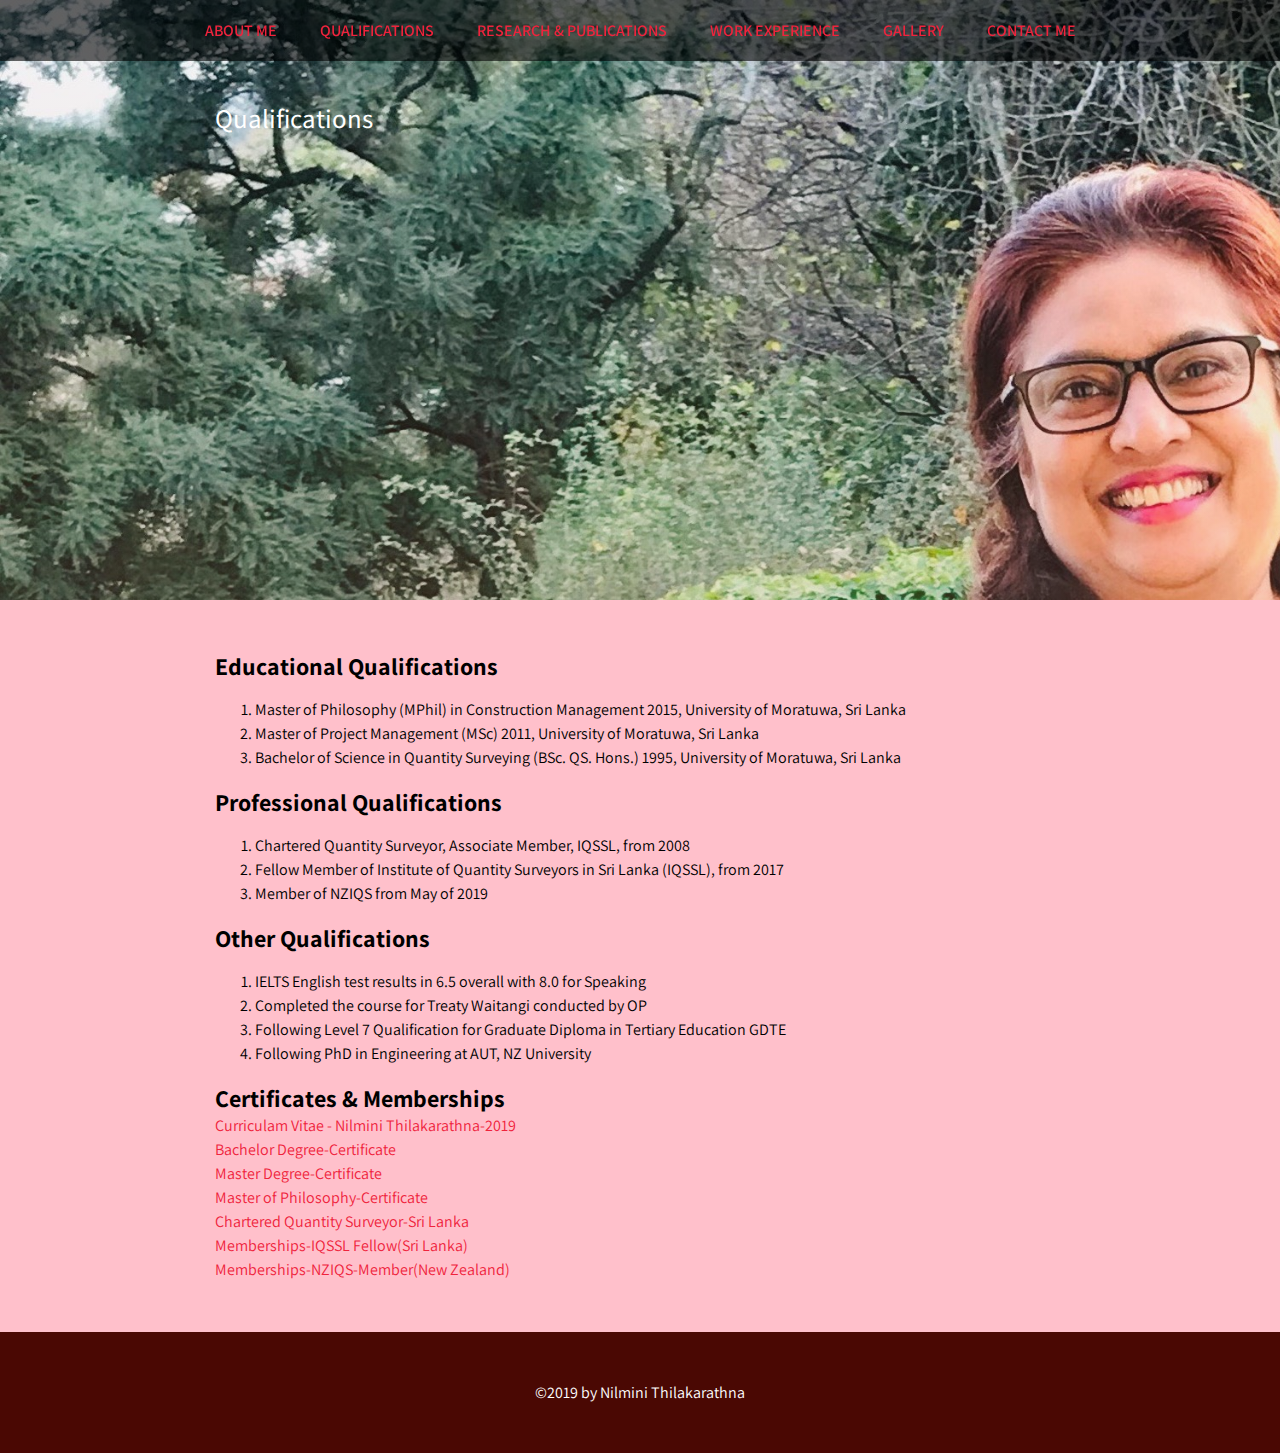
<file: qualifications.html>
<!DOCTYPE html>
<html lang="en">
<head>
    <meta charset="UTF-8">
    <meta name="viewport" content="width=device-width, initial-scale=1.0">
    <title>Nilmini | E-Portfolio</title>
    <link rel="stylesheet" href="css/styles.css">
    <link href="https://fonts.googleapis.com/css?family=Assistant|Montserrat|Noto+Sans+TC&display=swap" rel="stylesheet">
</head>
<body>
    <!-- // Intro -->
    <header class="qualif">
      <nav>
        <a href="index.html">About Me</a>
        <a href="#">Qualifications</a>
        <a href="research.html">Research & Publications</a>
        <a href="work.html">Work Experience</a>
        <a href="gallery.html">Gallery</a>
        <a href="index.html#contact-me">Contact Me</a>
      </nav>
      <div class="content-wrap">
          <div>
            <h2>Qualifications</h2>
          </div>
      </div>
    </header>

    <main>
        <!-- //Educational Qualifications-->
        <section class="education">
          <div class="content-wrap">
            <h2>Educational Qualifications</h2>
            <ol>
              <li>Master of Philosophy (MPhil) in Construction Management 2015, University of Moratuwa, Sri Lanka </li>
              <li>Master of Project Management (MSc) 2011, University of Moratuwa, Sri Lanka </li>
              <li>Bachelor of Science in Quantity Surveying (BSc. QS. Hons.) 1995, University of Moratuwa, Sri Lanka </li>
            </ol>

            <h2>Professional Qualifications</h2>
            <ol>
                <li>Chartered Quantity Surveyor, Associate Member, IQSSL, from 2008</li>
                <li>Fellow Member of Institute of Quantity Surveyors in Sri Lanka (IQSSL), from 2017</li>
                <li>Member of NZIQS from May of 2019</li>
            </ol>

            <h2>Other Qualifications</h2>
            <ol>
                <li>IELTS English test results in 6.5 overall with 8.0 for Speaking</li>
                <li>Completed the course for Treaty Waitangi conducted by OP</li>
                <li>Following Level 7 Qualification for Graduate Diploma in Tertiary Education GDTE</li>
                <li>Following PhD in Engineering at AUT, NZ University </li>
            </ol>


            <h2>Certificates & Memberships</h2>
            <div class="ditems">

            <a href="resources/cv.pdf" class="btn" Download>Curriculam Vitae - Nilmini Thilakarathna-2019</a>
            <a href="resources/bsc.jpg" class="btn" Downlod>Bachelor Degree-Certificate</a>
            <a href="resources/msc.jpg" class="btn" Downlod>Master Degree-Certificate</a>
            <a href="resources/mphil.jpg" class="btn" Downlod>Master of Philosophy-Certificate</a>
            <a href="resources/charter.jpg" class="btn" Downlod>Chartered Quantity Surveyor-Sri Lanka</a>
            <a href="resources/iqssl.PDF" class="btn" Downlod>Memberships-IQSSL Fellow(Sri Lanka)</a>
            <a href="resources/mnziqs.PDF" class="btn" Downlod>Memberships-NZIQS-Member(New Zealand)</a>
            </div>
            </div>


        </section>

    </main>

    <!-- // Footer & contact info -->
    <footer>
      <div class="content-wrap">
        <p>&copy;2019 by Nilmini Thilakarathna</p>
      </div>
    </footer>
</body>
</html>
</file>
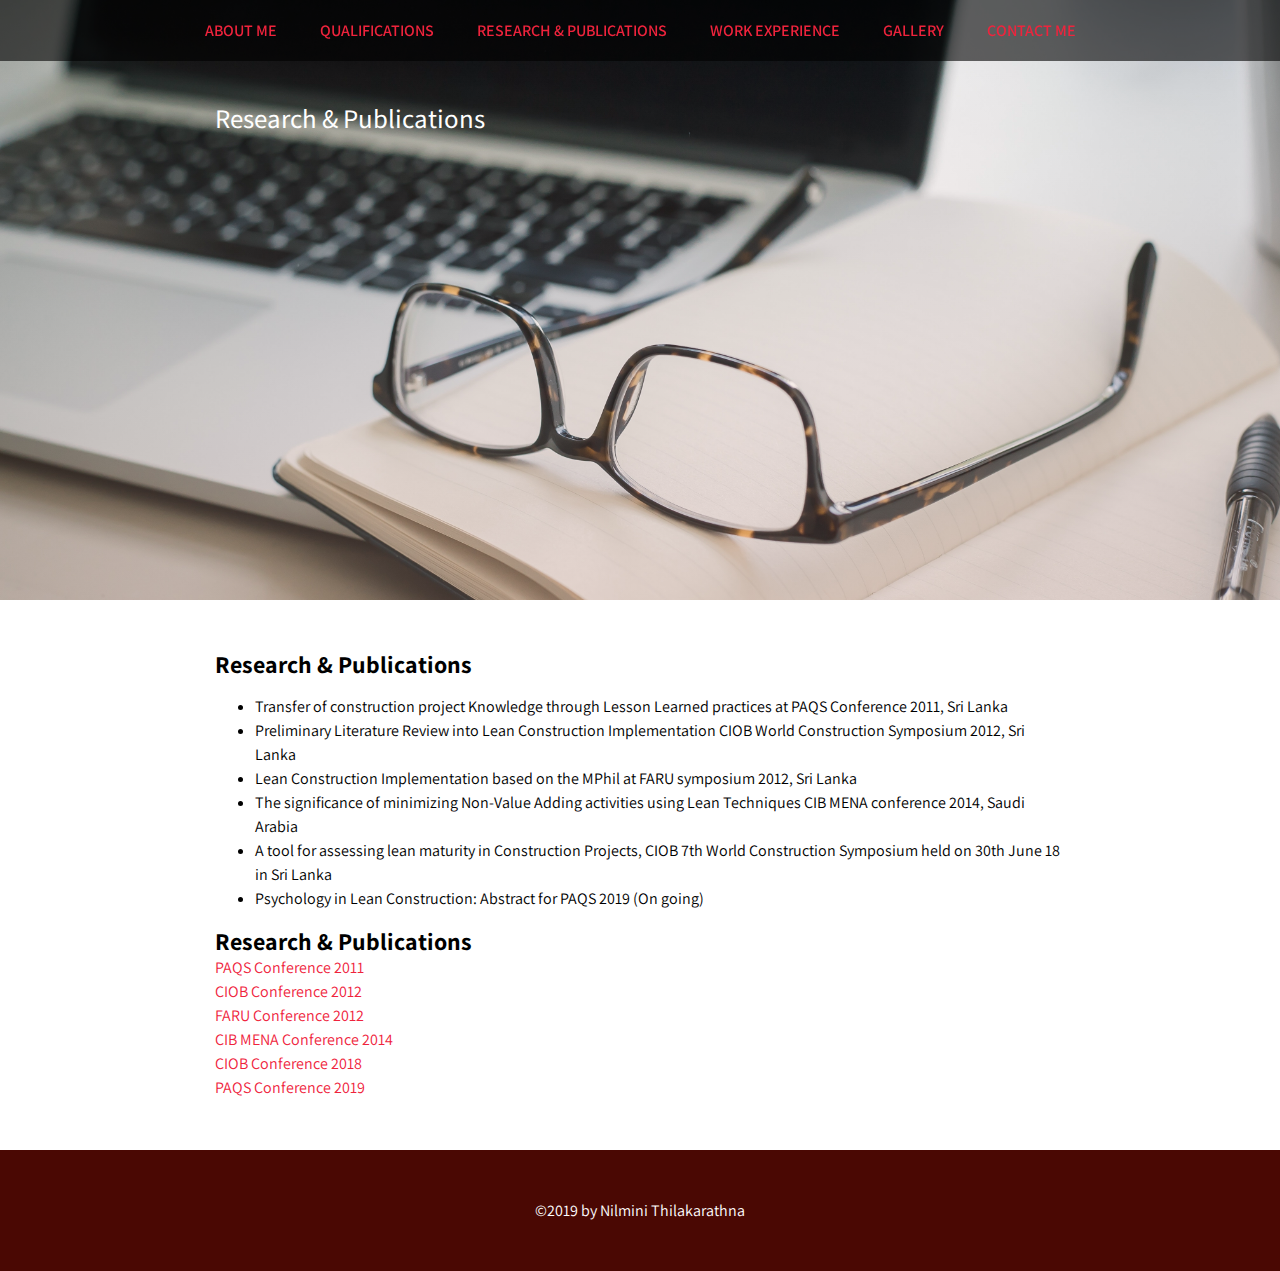
<file: research.html>
<!DOCTYPE html>
<html lang="en">
<head>
    <meta charset="UTF-8">
    <meta name="viewport" content="width=device-width, initial-scale=1.0">
    <title>Nilmini | E-Portfolio</title>
    <link rel="stylesheet" href="css/styles.css">
    <link href="https://fonts.googleapis.com/css?family=Assistant|Montserrat|Noto+Sans+TC&display=swap" rel="stylesheet">
</head>
<body>
    <!-- // Intro -->
    <header class="research">
      <nav>
        <a href="index.html">About Me</a>
        <a href="qualifications.html">Qualifications</a>
        <a href="#">Research & Publications</a>
        <a href="work.html">Work Experience</a>
        <a href="gallery.html">Gallery</a>
        <a href="index.html#contact-me">Contact Me</a>
      </nav>
      <div class="content-wrap">
            <h2>Research & Publications</h2>
          </div>
      </div>
    </header>

    <main>
        <!-- //personality -->
        <section class="publications">
          <div class="content-wrap">
            <h2>Research & Publications</h2>
            <ul>
              <li>Transfer of construction project Knowledge through Lesson     Learned practices at PAQS Conference 2011, Sri Lanka</li>
              <li>Preliminary Literature Review into Lean Construction Implementation CIOB World Construction Symposium 2012, Sri Lanka</li>
              <li>Lean Construction Implementation based on the MPhil at FARU symposium 2012, Sri Lanka</li>
              <li>The significance of minimizing Non-Value Adding activities using Lean Techniques CIB MENA conference 2014, Saudi Arabia</li>
              <li>A tool for assessing lean maturity in Construction Projects, CIOB 7th World Construction Symposium held on 30th June 18 in Sri Lanka</li>
              <li>Psychology in Lean Construction: Abstract for PAQS 2019 (On going)</li>
            </ul>

            <h2>Research & Publications</h2>
            <div class="ditems">

            <a href="resources/cv.pdf" class="btn" Download>PAQS Conference 2011</a>
            <a href="resources/bsc.jpg" class="btn" Downlod>CIOB Conference 2012</a>
            <a href="resources/msc.jpg" class="btn" Downlod>FARU Conference 2012</a>
            <a href="resources/mphil.jpg" class="btn" Downlod>CIB MENA Conference 2014</a>
            <a href="resources/wcs_2018.pdf" class="btn" Downlod>CIOB Conference 2018</a>
            <a href="resources/iqssl.PDF" class="btn" Downlod>PAQS Conference 2019</a>

            </div>

          </div>
        </section>
    </main>

    <!-- // Footer & contact info -->
    <footer id="contact-me">
      <div class="content-wrap">
        <p>&copy;2019 by Nilmini Thilakarathna</p>
      </div>
    </footer>
</body>
</html>
</file>
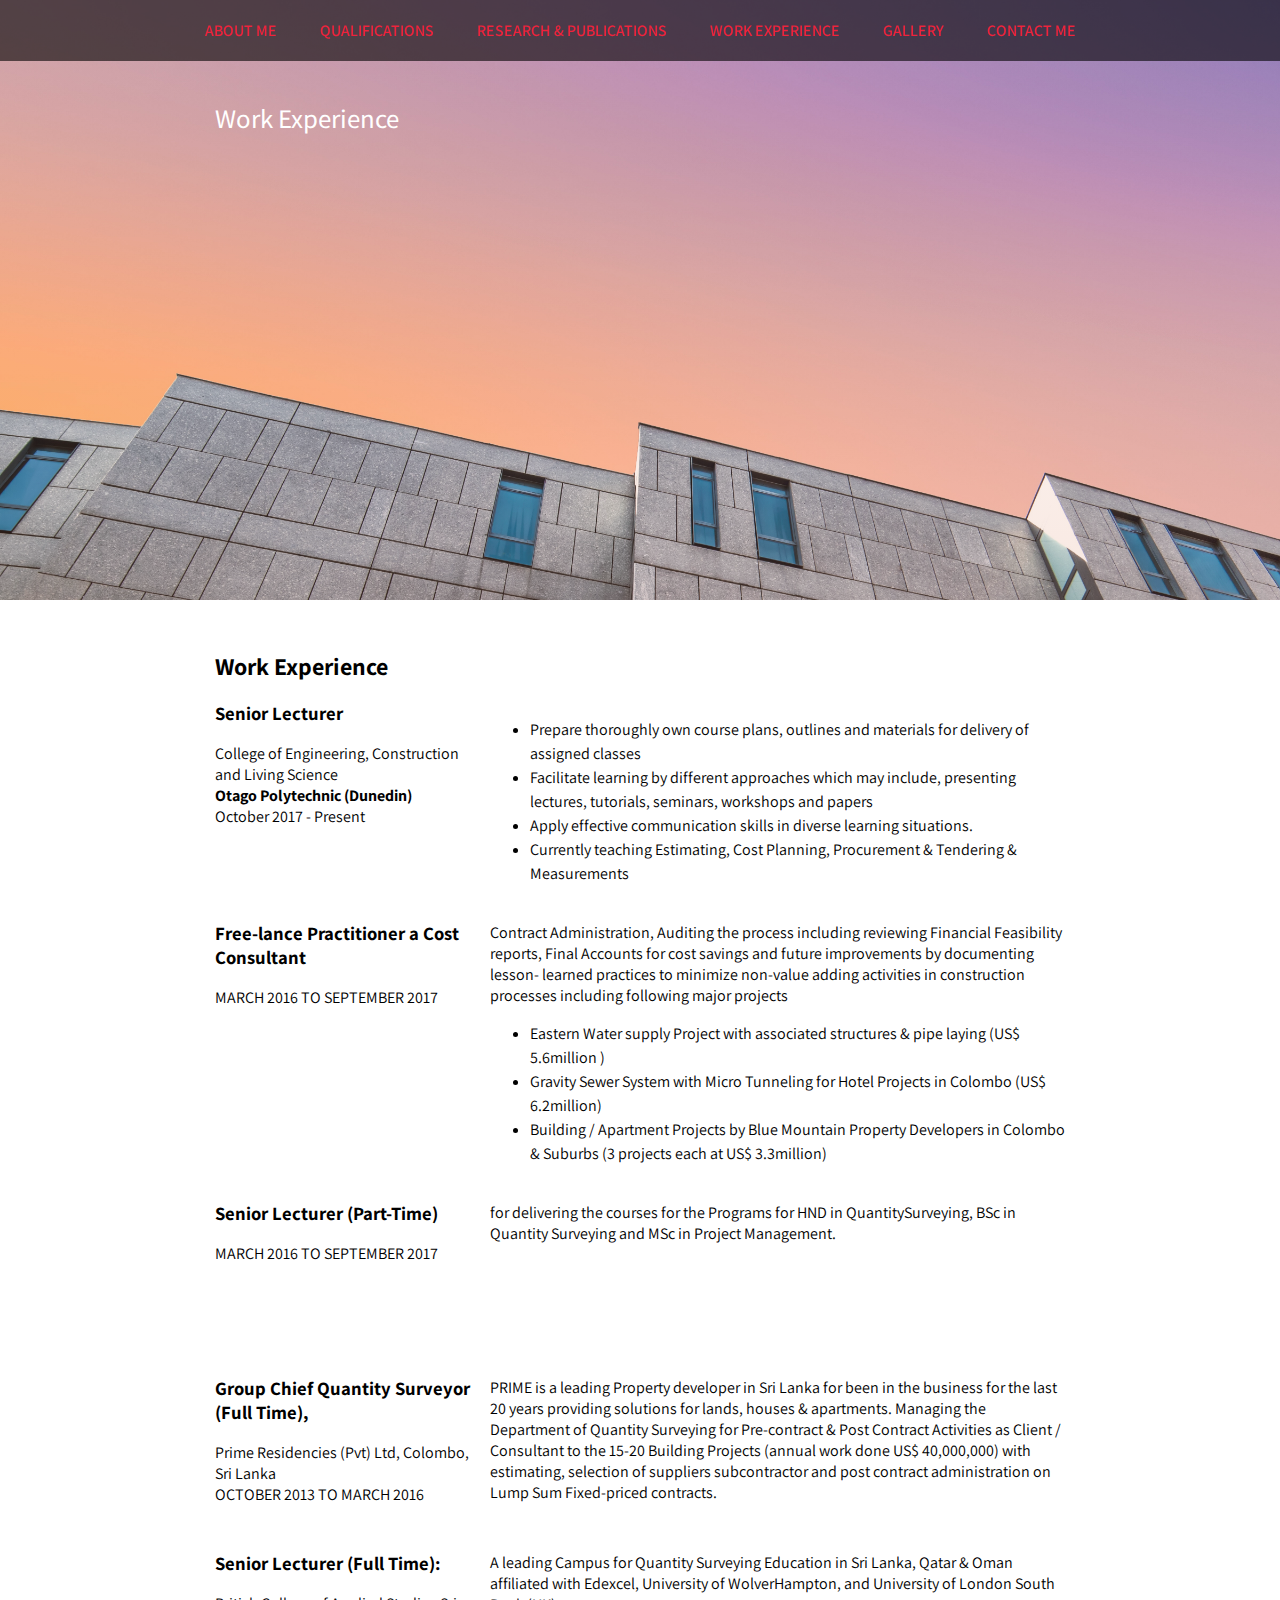
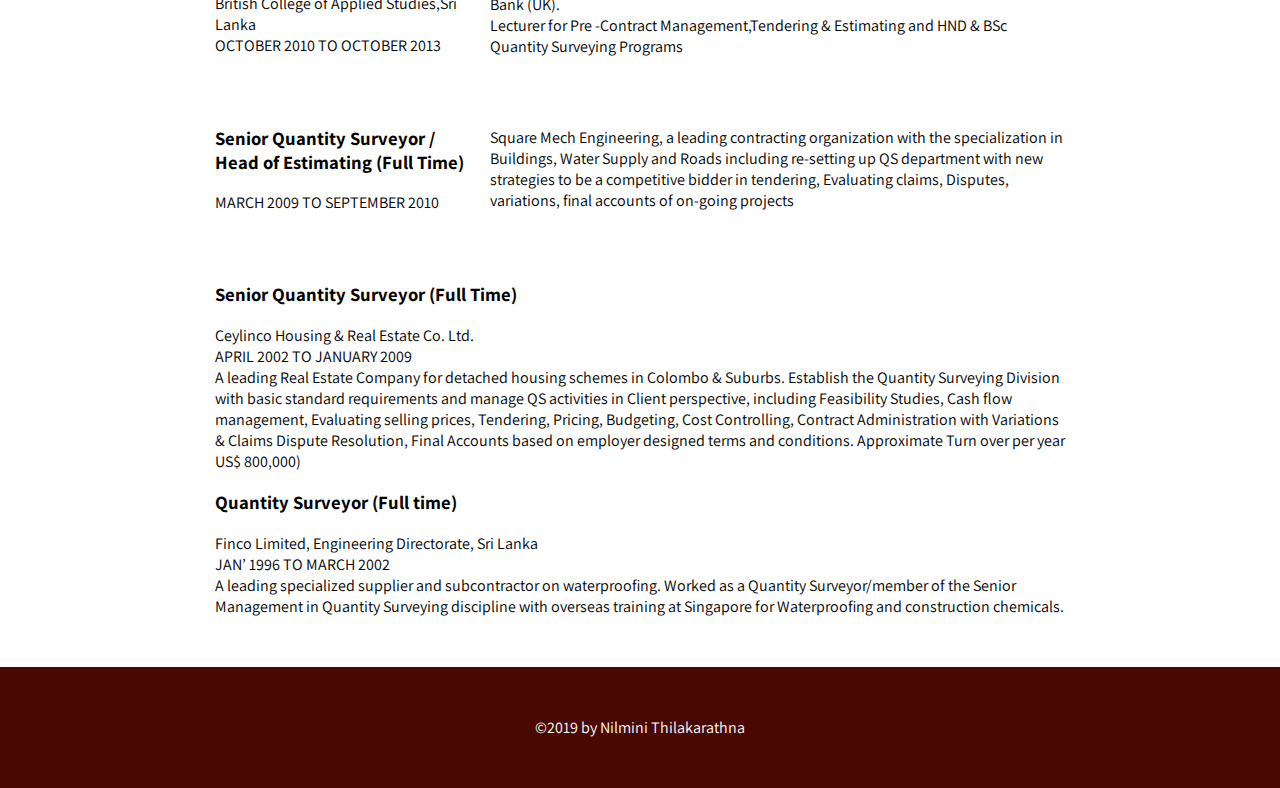
<file: work.html>
<!DOCTYPE html>
<html lang="en">
<head>
    <meta charset="UTF-8">
    <meta name="viewport" content="width=device-width, initial-scale=1.0">
    <title>Nilmini | E-Portfolio</title>
    <link rel="stylesheet" href="css/styles.css">
    <link href="https://fonts.googleapis.com/css?family=Assistant|Montserrat|Noto+Sans+TC&display=swap" rel="stylesheet">
</head>
<body>
    <!-- // Intro -->
    <header class="workn">
      <nav>
        <a href="index.html">About Me</a>
        <a href="qualifications.html">Qualifications</a>
        <a href="research.html">Research & Publications</a>
        <a href="#">Work Experience</a>
        <a href="gallery.html">Gallery</a>
        <a href="index.html#contact-me">Contact Me</a>
      </nav>
      <div class="content-wrap">

            <h2>Work Experience</h2>

          </div>
    </header>

    <main>
        <!-- //personality -->
        <section class="work">
          <div class="content-wrap">
            <h2>Work Experience</h2>
            <!-- Job 1 Details -->
            <div class="col-n">
              <h3>Senior Lecturer</h3>
              <p>College of Engineering, Construction and Living Science</p>
              <p><strong>Otago Polytechnic (Dunedin)</strong></p>
              <p>October 2017 - Present</p>
            </div>
            <div class="col-w">
              <ul>
                <li>Prepare thoroughly own course plans, outlines and materials for delivery of assigned classes </li>
                <li>Facilitate learning by different approaches which may include, presenting lectures, tutorials, seminars, workshops and papers</li>
                <li>Apply effective communication skills in diverse learning situations.</li>
                <li>Currently teaching Estimating, Cost Planning, Procurement & Tendering & Measurements</li>
              </ul>
           </div>

           <div class="col-n">
             <h3>Free-lance Practitioner a Cost Consultant </h3>
             <p>MARCH 2016 TO SEPTEMBER 2017</p>
           </div>
           <div class="col-w">
             <p>Contract Administration, Auditing the process including reviewing Financial Feasibility reports, Final Accounts for cost savings and future improvements by documenting lesson- learned practices to minimize non-value adding activities in construction processes including following major projects</p>
             <ul>
               <li>Eastern Water supply Project with associated structures & pipe laying (US$ 5.6million    ) </li>
               <li>Gravity Sewer System with Micro Tunneling for Hotel Projects in Colombo (US$ 6.2million)</li>
               <li>Building / Apartment Projects by Blue Mountain Property Developers in Colombo & Suburbs (3 projects each at US$ 3.3million)</li>
             </ul>
          </div>

          <div class="col-n">
            <h3>Senior Lecturer (Part-Time)</h3>
            <p>MARCH 2016 TO SEPTEMBER 2017</p>
          </div>
          <div class="col-w">
            <p>for delivering the courses for the Programs for HND in QuantitySurveying, BSc in Quantity Surveying and MSc in Project Management.</p>
         </div>

         <div class="col-n">
           <h3>Group Chief Quantity Surveyor (Full Time),</h3>
           <p>Prime Residencies (Pvt) Ltd, Colombo, Sri Lanka</p>
           <p>OCTOBER 2013 TO MARCH 2016</p>

         </div>
         <div class="col-w">
           <p>PRIME is a leading Property developer in Sri Lanka for been in the business for the last 20 years providing solutions for lands, houses & apartments.
              Managing the Department of Quantity Surveying for Pre-contract & Post Contract Activities as
              Client / Consultant to the 15-20 Building Projects (annual work done US$ 40,000,000) with estimating, selection of suppliers subcontractor and post contract administration on Lump Sum Fixed-priced contracts.</p>
        </div>
        <div class="col-n">
          <h3>Senior Lecturer (Full Time):</h3>
          <p>British College of Applied Studies,Sri Lanka</p>
          <p>OCTOBER 2010 TO OCTOBER 2013</p>
        </div>
        <div class="col-w">
          <p>A leading Campus for Quantity Surveying Education in Sri Lanka, Qatar & Oman affiliated with Edexcel, University of WolverHampton, and University of London South Bank (UK). </p>
          <p>Lecturer for Pre -Contract Management,Tendering & Estimating and HND & BSc Quantity Surveying Programs </p>
          </div>
          <div class="col-n">
            <h3>Senior Quantity Surveyor / Head of Estimating (Full Time)</h3>
            <p>MARCH 2009 TO SEPTEMBER 2010</p>
          </div>
          <div class="col-w">
          <p>Square Mech Engineering, a leading contracting organization with the specialization in Buildings, Water Supply and Roads including re-setting up QS department with new strategies to be a competitive bidder in tendering, Evaluating claims, Disputes, variations, final accounts of on-going projects</P>
       </div>

        <div>
          <h3>Senior Quantity Surveyor (Full Time)</h3>
          <p>Ceylinco Housing & Real Estate Co. Ltd. </p>
          <p>APRIL 2002 TO JANUARY 2009 </p>
          <p>A leading Real Estate Company for detached housing schemes in Colombo & Suburbs. Establish the Quantity Surveying Division with basic standard requirements and manage QS activities in Client perspective, including Feasibility Studies, Cash flow management, Evaluating selling prices, Tendering, Pricing, Budgeting, Cost Controlling, Contract Administration with Variations & Claims Dispute Resolution, Final Accounts based on employer designed terms and conditions. Approximate Turn over per year US$ 800,000)
          </p>
       </div>

       <div>
         <h3>Quantity Surveyor (Full time)</h3>
         <p>Finco Limited, Engineering Directorate, Sri Lanka </p>
         <p>JAN’ 1996 TO MARCH 2002</p>
         <p>A leading specialized supplier and subcontractor on waterproofing. Worked as a Quantity Surveyor/member of the Senior Management in Quantity Surveying discipline with overseas training at Singapore for Waterproofing and construction chemicals.</P>
      </div>
           </div>
        </section>
    </main>

    <!-- // Footer & contact info -->
    <footer id="contact-me">
      <div class="content-wrap">
        <p>&copy;2019 by Nilmini Thilakarathna</p>
      </div>
    </footer>
</body>
</html>
</file>
<file: css/styles.css>
/* Global styles
------------------------------------*/
html {
  box-sizing: border-box;
}
*, *:before, *:after {
  box-sizing: inherit;
}

body {
  font-family: 'Assistant', sans-serif;
  margin:0;
}
a {
  color: #EF233C;
}
a:hover {
  text-decoration: none;
}


/* Header & Footer
------------------------------------*/
header,
footer {
  background: #4a0803;
  color: white;
}

.profile-img{

}
header h1,
header h2 {
  font-family: 'Noto Sans TC', sans-serif;
  font-weight:normal;
  margin: 0;
}

header{
  padding-top:50px;
}

.qualif{
  height:600px;
  background:linear-gradient(rgba(222, 143, 110,0),rgba(222, 143, 110,0.2)),
  url(../images/backq.jpg) no-repeat fixed;
  background-size:cover;
  color:white;
}

.research{
  height:600px;
  background:linear-gradient(rgba(222, 143, 110,0),rgba(222, 143, 110,0.2)),
  url(../images/backr.jpg) no-repeat fixed;
  background-size:cover;
  color:white;
}

.workn{
  height:600px;
  background:linear-gradient(rgba(222, 143, 110,0),rgba(222, 143, 110,0.2)),
  url(../images/backw.jpg) no-repeat fixed;
  background-size:cover;
  color:white;
}

.galln{
  height:300px;
  background:lightsalmon;

}

footer{
  text-align: center;

}

.social-info a {
  padding:10px;
  display: inline-block;
}

.contactm{

  line-height: 200%;
}




h1{
  font-size: 45px;

}

h2,p {
  margin: 0;
}

li{
  line-height: 150%;
}

.content-wrap{
  max-width:950px;
  margin:0 auto;
  padding:50px;
  overflow: auto;
}
.col-n{
  width:30%;
  float: left;
  min-height: 150px;
}
.col-w{
  width:70%;
  float: left;
  padding-left: 20px;
  padding-top:20px;
  min-height: 175px;
}

/*-----Nav----------------------------*/
nav{
  text-align: center;
  background: rgba(0,0,0, 0.6);
  position:fixed;
  top:0;
  width: 100%;
}

nav a {
  display: inline-block;
  padding: 20px 20px;
  text-decoration: none;
  text-transform:uppercase;
  font-weight: 600;
}

nav a:hover{
  color: white;
  background:black;
  font-weight:800;
}
/* Work Experience
------------------------------------*/
.personality {
  background:linear-gradient(rgba(222, 143, 110,0.2),rgba(222, 143, 110,0.8)),
  url(../images/back.jpg) no-repeat fixed;
  background-size:cover;
  color:white;
}

/* Education
------------------------------------*/
.engagement {
  background: #FFC0CB;
}

.education{
  background: #FFC0CB;
}

.professional{
  background: #FFC0CB;
}
.publications{
  line-height:180%;
}

.ditems{
  line-height:1.5em;
}

.ditems a{
  display:block;
  text-decoration:none;


}

.gallery-main{

  background:rosybrown;
}
.gallery{
  margin:10px 50px;
}

.gallery img{
  width:180px;
  padding:50px;
  filter: grayscale(100);
  transition:1s;
}

.gallery img:hover{
  filter: grayscale(0);
  transform: scale(1.1);

}
</file>
